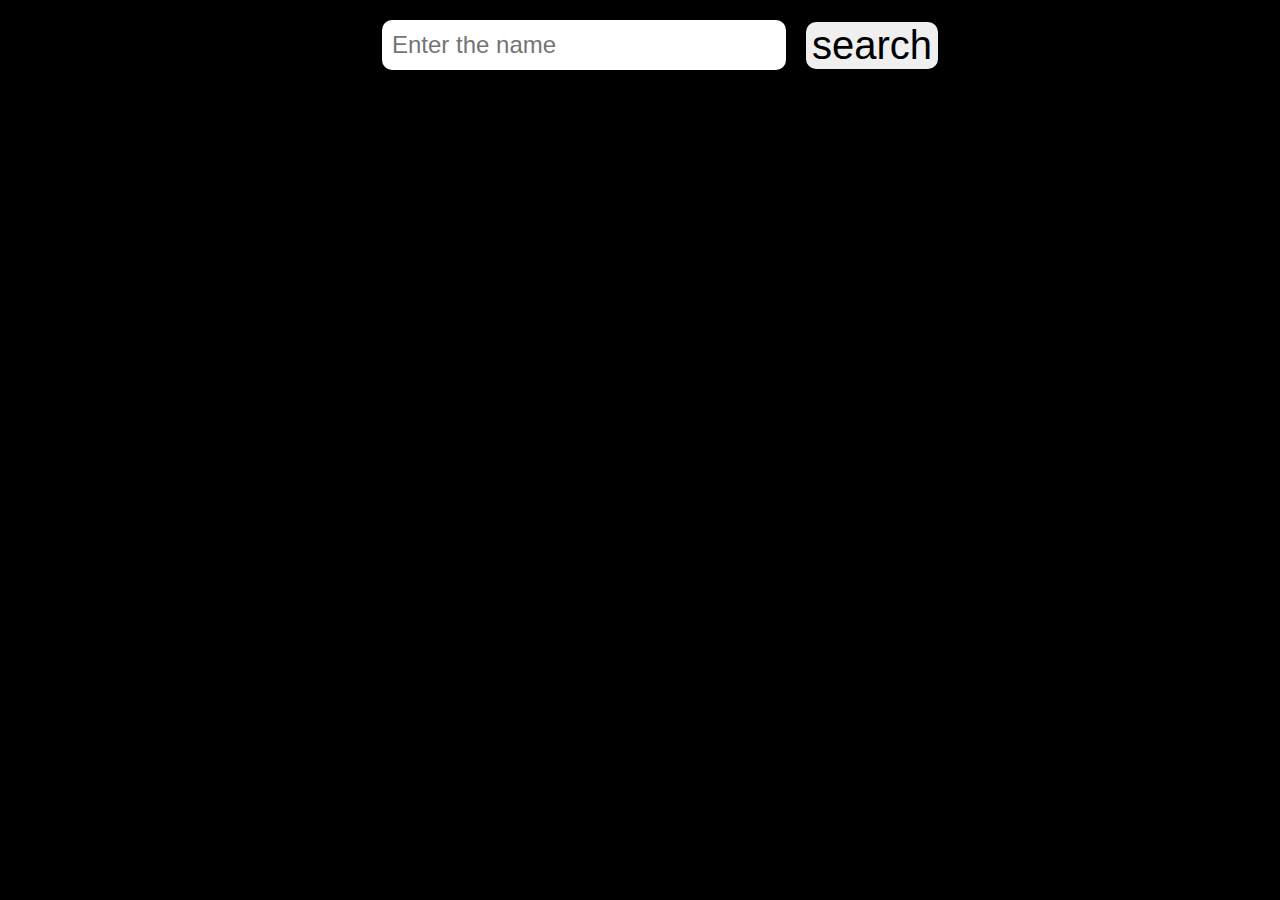
<file: animeAPI/index.html>
<!DOCTYPE html>
<html lang="en">

<head>
    <meta charset="UTF-8">
    <meta name="viewport" content="width=device-width, initial-scale=1.0">
    <title>Document</title>
    <link rel="stylesheet" href="styles.css">
</head>

<body>
    <header>
        <div class="headerContainer">
            <input type="text" placeholder="Enter the name" id="inputElement">
            <button onclick="fetchAnime()">search</button>
        </div>
    </header>
    <div class="cards-wrapper"></div>
    <script src="script.js"></script>
</body>

</html>
</file>
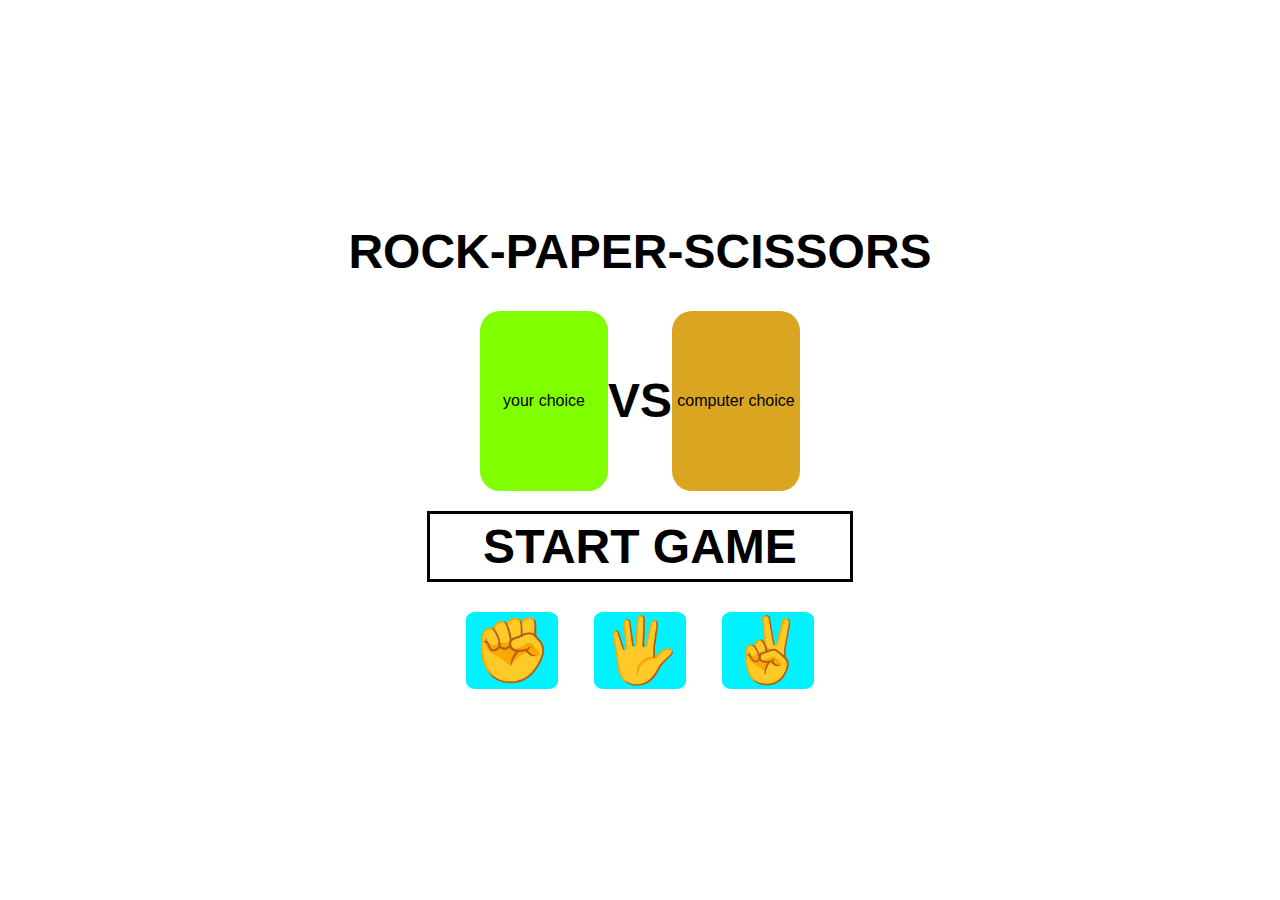
<file: RockPaperScissor/index.html>
<!DOCTYPE html>
<html lang="en">
<head>
    <meta charset="UTF-8">
    <meta name="viewport" content="width=device-width, initial-scale=1.0">
    <title>Document</title>
    <link rel="stylesheet" href="styles.css">
</head>
<body>
    <h1>ROCK-PAPER-SCISSORS</h1>
    <div id="displayChoice">
        <div>
            <div id="yourDisplay" class="displayChoice">your choice</div>
        </div>
        <span id="versusTag">VS</span>
        <div>
            <div id="ComputerDisplay" class="displayChoice">computer choice</div>
        </div>
        
    </div>
    <div id="result">START GAME</div>
    <div id="options">
        <button onclick="playGame('rock')">✊</button>
        <button onclick="playGame('paper')">🖐️</button>
        <button onclick="playGame('scissors')">✌️</button>
    </div>
    <script src="script.js"></script>
</body>
</html>
</file>
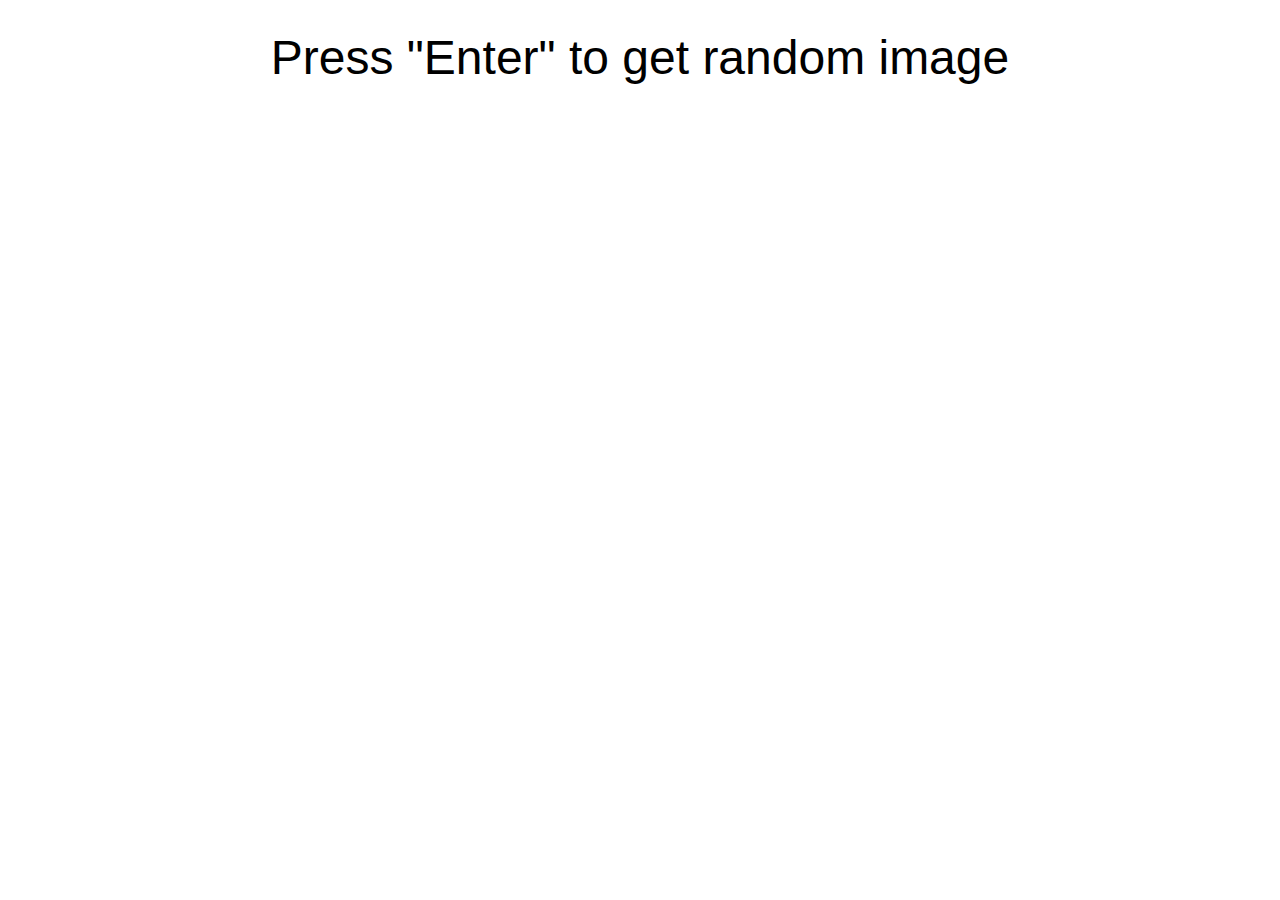
<file: UnsplashAPI/index.html>
<!DOCTYPE html>
<html lang="en">

<head>
    <meta charset="UTF-8">
    <meta name="viewport" content="width=device-width, initial-scale=1.0">
    <title>Document</title>

</head>
<style>
    body {
        margin: 10px;
    }

    #inputField {
        text-align: center;
        margin-top: 30px;
        font-size: 3rem;
        font-family: Arial, Helvetica, sans-serif;
    }

    #displayImage {
        margin-top: 10vh;
        height: 70vh;
        display: flex;
        align-items: center;
        justify-content: center;
    }

    .imageDimensions {
        max-height: 300px;
        max-width: 400px;
    }
</style>



<body>
    <div id="inputField">
        Press "Enter" to get random image
    </div>

    <div id="displayImage"></div>

    <script>
        const API_KEY = "";
        const displayImage = document.getElementById("displayImage");
        async function fetchImage() {
            displayImage.innerHTML = '';
            const image = document.createElement("img");
            image.src = await renderImage();
            image.classList.add("imageDimensions")
            displayImage.appendChild(image);
        }

        async function renderImage() {

            const unsplashURL = `https://api.unsplash.com/photos/random?client_id=${API_KEY}`;
            try {
                const response = await fetch(unsplashURL);
                if (!response.ok) {
                    const errorMessage = await response.text();
                    console.error("API Error:", response.status, errorMessage);
                    return null;
                }
                const data = await response.json();
                const imageURL = data.urls.regular;
                //console.log(imageURL);
                return imageURL;
            }
            catch (error) {
                console.error(error);
            }
        }

        document.addEventListener("keydown", event => {
            if (event.key === "Enter") {
                fetchImage();
            }
        });
    </script>
</body>

</html>
</file>
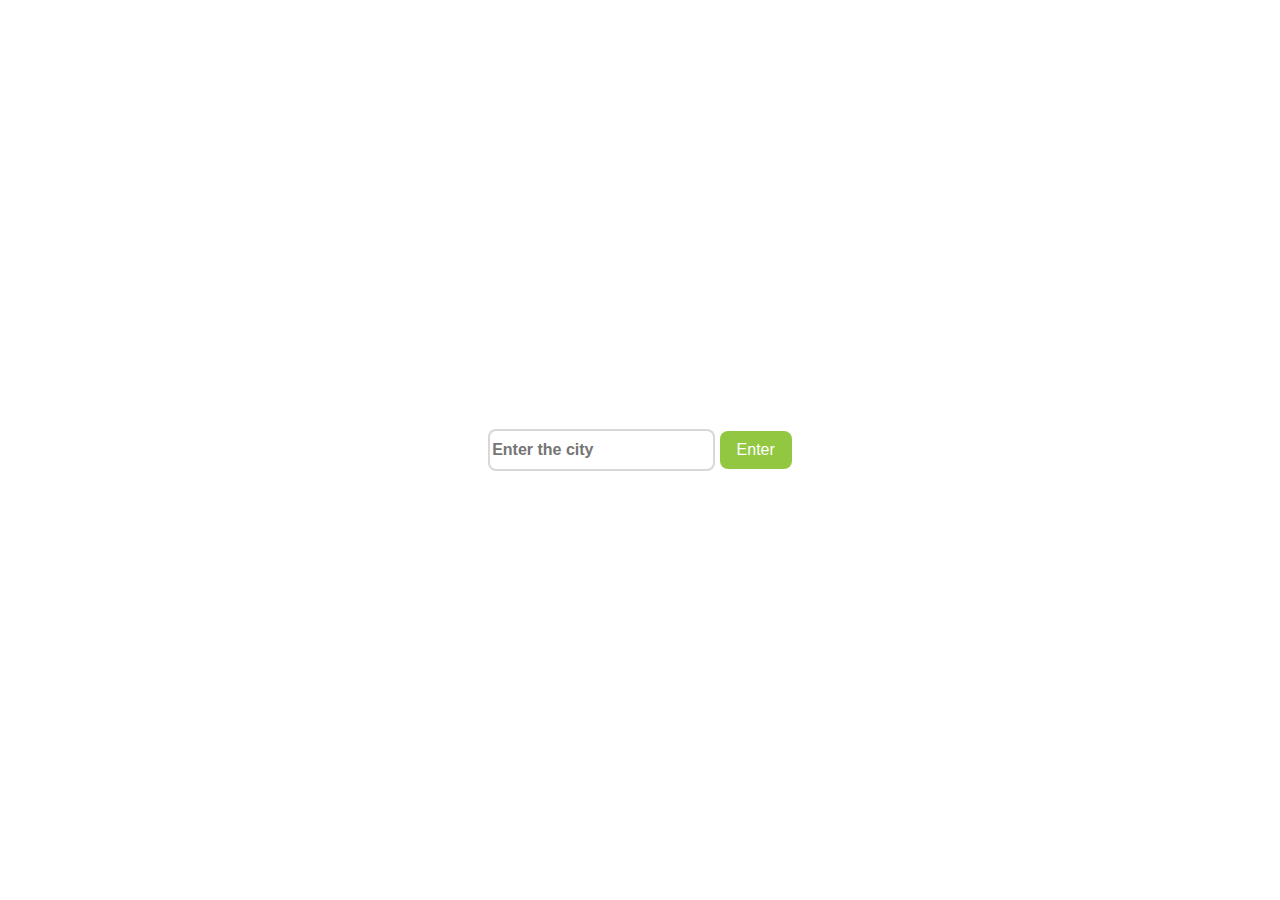
<file: weatherAPI/index.html>
<!DOCTYPE html>
<html lang="en">

<head>
    <meta charset="UTF-8">
    <meta name="viewport" content="width=device-width, initial-scale=1.0">
    <title>Document</title>
    <link rel="stylesheet" href="styles.css">
</head>

<body>
    <div class="card">
        <form class="weatherForm">
            <input type="text" placeholder="Enter the city" id="inputCity">
            <button type="submit">Enter</button>
        </form>
        <div id="cardDisplay">
        </div>
    </div>



    <script src="script.js"></script>
</body>

</html>
</file>
<file: animeAPI/styles.css>
body {
    margin: 0px;
    font-family: Arial, Helvetica, sans-serif;
    padding: 0px;
    background-color: black;
    border: none;
    display: flex;
    flex-direction: column;
}

.container {
    background-color: rgb(0, 0, 0);
    aspect-ratio: auto;
    margin-top: 20px;
    color: white;
}

.container .animeInfo {
    display: flex;
    flex-direction: row;
    justify-content: center;
    align-items: center;
    font-size: 1.2rem;
    font-weight: bolder;
}

.container h3 {
    margin: 10px 0px;
}

.cards-wrapper {
    display: grid;
    gap: 0px;
    grid-template-columns: repeat(6, 1fr);
    padding: 20px;
    margin-top: 70px;
}

.headerContainer {
    width: 100vw;
    position: fixed;
    display: flex;
    align-items: center;
    justify-content: center;
    padding: 20px;
    background-color: rgb(0, 0, 0);

    #inputElement {
        height: 30px;
        transition: all 0.3s ease;
        box-shadow: 0 2px 5px rgba(0, 0, 0, 0.2);
        outline: none;
        width: 30vw;
        font-size: 150%;
        border-radius: 10px;
        border: none;
        padding: 10px;
    }

    button {
        margin-left: 20px;
        font-size: 40px;
        border-radius: 10px;
        border: none;
        transition: background-color 500ms ease;
        cursor: pointer;
    }

    button:hover{
        background-color: aqua;
    }
}
</file>
<file: RockPaperScissor/styles.css>
body {
    font-family: Arial, sans-serif;
    margin: 0px;
    height: 100vh;
    display: flex;
    justify-content: center;
    flex-direction: column;
    align-items: center;

}

h1 {
    font-size: 3rem;
}

#displayChoice {
    display: grid;
    grid-template-columns: 1fr 0.5fr 1fr;
}

.displayChoice {
    width: 10vw;
    height: 20vh;
    display: flex;
    justify-content: center;
    align-items: center;
    border-radius: 20px;
}

#yourDisplay {
    background-color: chartreuse;
}

#ComputerDisplay {

    background-color: goldenrod;
}

.choice {
    font-size: 7rem;
    background-color: aqua;
}

#options {
    width: 30vw;
    height: auto;
    display: flex;
    justify-content: space-around;
    padding-top: 30px;
    margin-bottom: 20px;
    overflow: hidden;
}

#versusTag {
    display: flex;
    justify-content: center;
    align-items: center;
    font-size: 3rem;
    font-weight: bolder;
}

#options button {
    font-size: 4rem;
    border-radius: 10%;
    background-color: hsl(183, 100%, 50%);
    border: none;
    cursor: pointer;
    transition: background-color 500ms ease;
}

#options button:hover {
    background-color: hsl(139, 100%, 50%);
}

#result {
    font-size: 3rem;
    font-weight: bold;
    margin-top: 20px;
    border: 3px solid black;
    padding: 5px 10px;
    width: 400px;
    text-align: center;
}


@media (max-width: 1024px) {
    .displayChoice {
        width: 30vw;
        height: 15vh;
    }
    #options{
        width: 70vw;
    }

    #result{
        width: 60vw;
    }
}

@media (max-width: 768px) {
    h1 {
        font-size: 2rem;
        text-align: center;
    }

    .displayChoice {
        width: 30vw;
        height: 15vh;
    }

    .choice {
        font-size: 4rem;
    }

    #options {
        width: 90vw;
    }

    #options button {
        font-size: 2.5rem;
        padding: 10px;
    }

    #versusTag {
        font-size: 2rem;
    }

    #result {
        width: 80%;
        font-size: 2rem;
    }

    #score {
        font-size: 2rem;
    }
}

@media (max-width: 480px) {
    .displayChoice {
        width: 35vw;
        height: 12vh;
    }

    .choice {
        font-size: 3rem;
    }

    #options button {
        font-size: 2rem;
    }
}
</file>
<file: weatherAPI/styles.css>
body {
    margin: 0px;
    font-family: Arial, Helvetica, sans-serif;
    padding: 0px;
    height: 100vh;
    display: flex;
    flex-direction: column;
    align-items: center;
    justify-content: center;
}

.card {

    
    padding: 30px;
    border-radius: 15px;

    .weatherForm {
        font-weight: bolder;

        input {
            font-size: 1rem;
            height: 2.3rem;
            border: 2px solid rgba(128, 128, 128, 0.31);
            font-weight: bold;
            border-radius: 8px;
        }

        button {
            font-size: 1rem;
            padding: 10px 17px;
            background-color: hsl(84, 55%, 52%);
            border: none;
            border-radius: 8px;
            color: white;
            cursor: pointer;
        }

        button:hover {
            background-color: hsl(84, 55%, 40%);
        }
    }

    #cardDisplay {
        display: flex;
        align-items: center;
        justify-content: center;
        flex-direction: column;
        

        .emoji {
            font-size: 6rem;
            margin: 10px 0px;

        }

        .temperature {
            margin: 0px;
            font-size: 3rem;
            font-weight: bold;
        }

        .place {
            font-size: 1.4rem;
            margin: 5px 0px;
        }

        .humidity,
        .windSpeed,
        .error {
            margin: 10px 0px;
            font-size: 1.1rem;
        }

        .error {

            font-size: 2rem;

        }
    }

}
</file>
